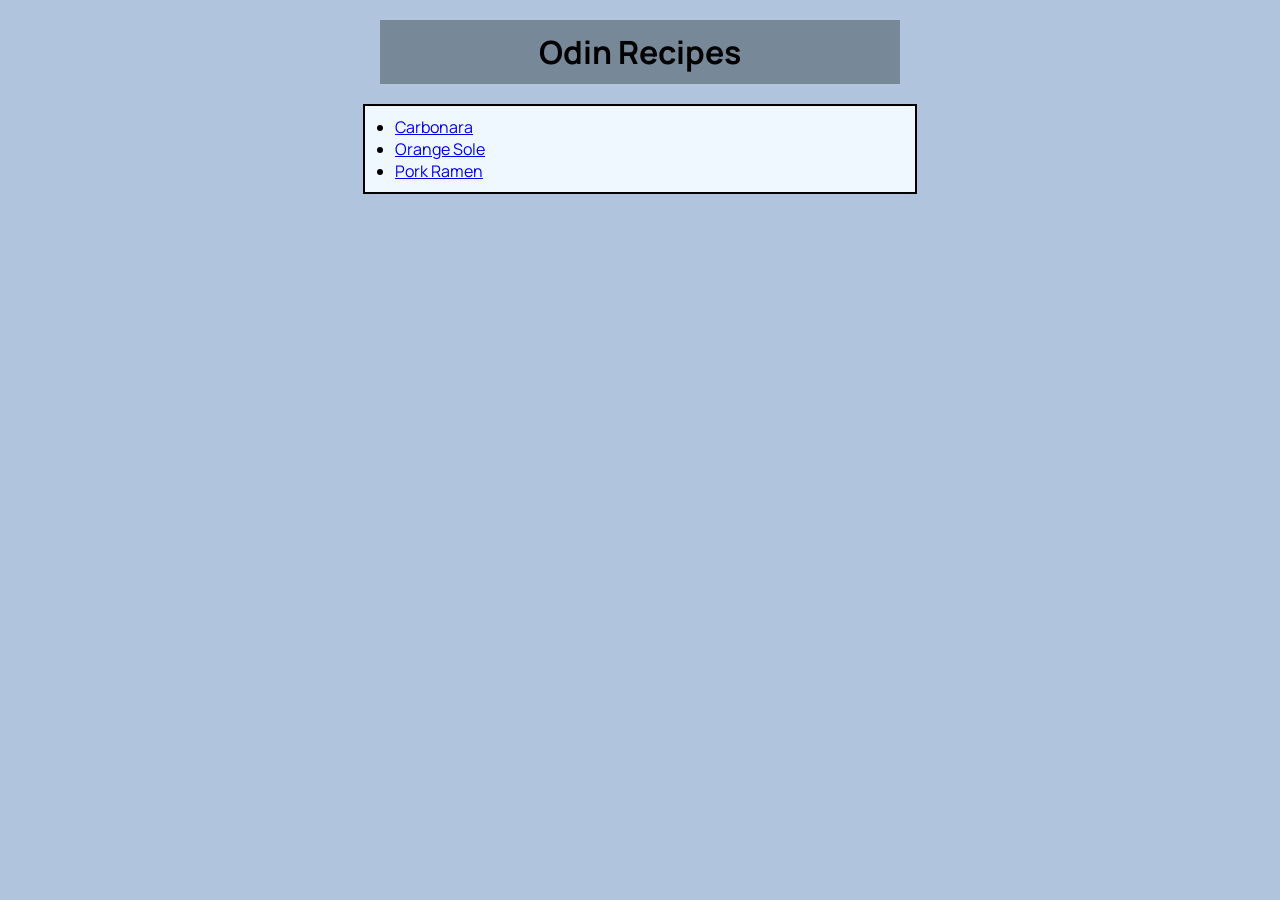
<file: index.html>
<!DOCTYPE html>
<html lang="en">
<head>
    <meta charset="UTF-8">
    <meta name="viewport" content="width=<device-width>, initial-scale=1.0">
    <title>Odin Recipes</title>
    <link rel="stylesheet" href="style.css">
    <link rel="preconnect" href="https://fonts.googleapis.com">
    <link rel="preconnect" href="https://fonts.gstatic.com" crossorigin>
    <link href="https://fonts.googleapis.com/css2?family=Manrope:wght@200..800&display=swap" rel="stylesheet">
</head>
<body>
    <h1>Odin Recipes</h1>

    <ul>
        <li>
            <a href="recipes/carbonara.html">Carbonara</a>
        </li>

        <li>
            <a href="recipes/orange-sole.html">Orange Sole</a>
        </li>

        <li>
            <a href="recipes/pork-ramen.html">Pork Ramen</a>
        </li>
    </ul>
    
</body>
</html>
</file>
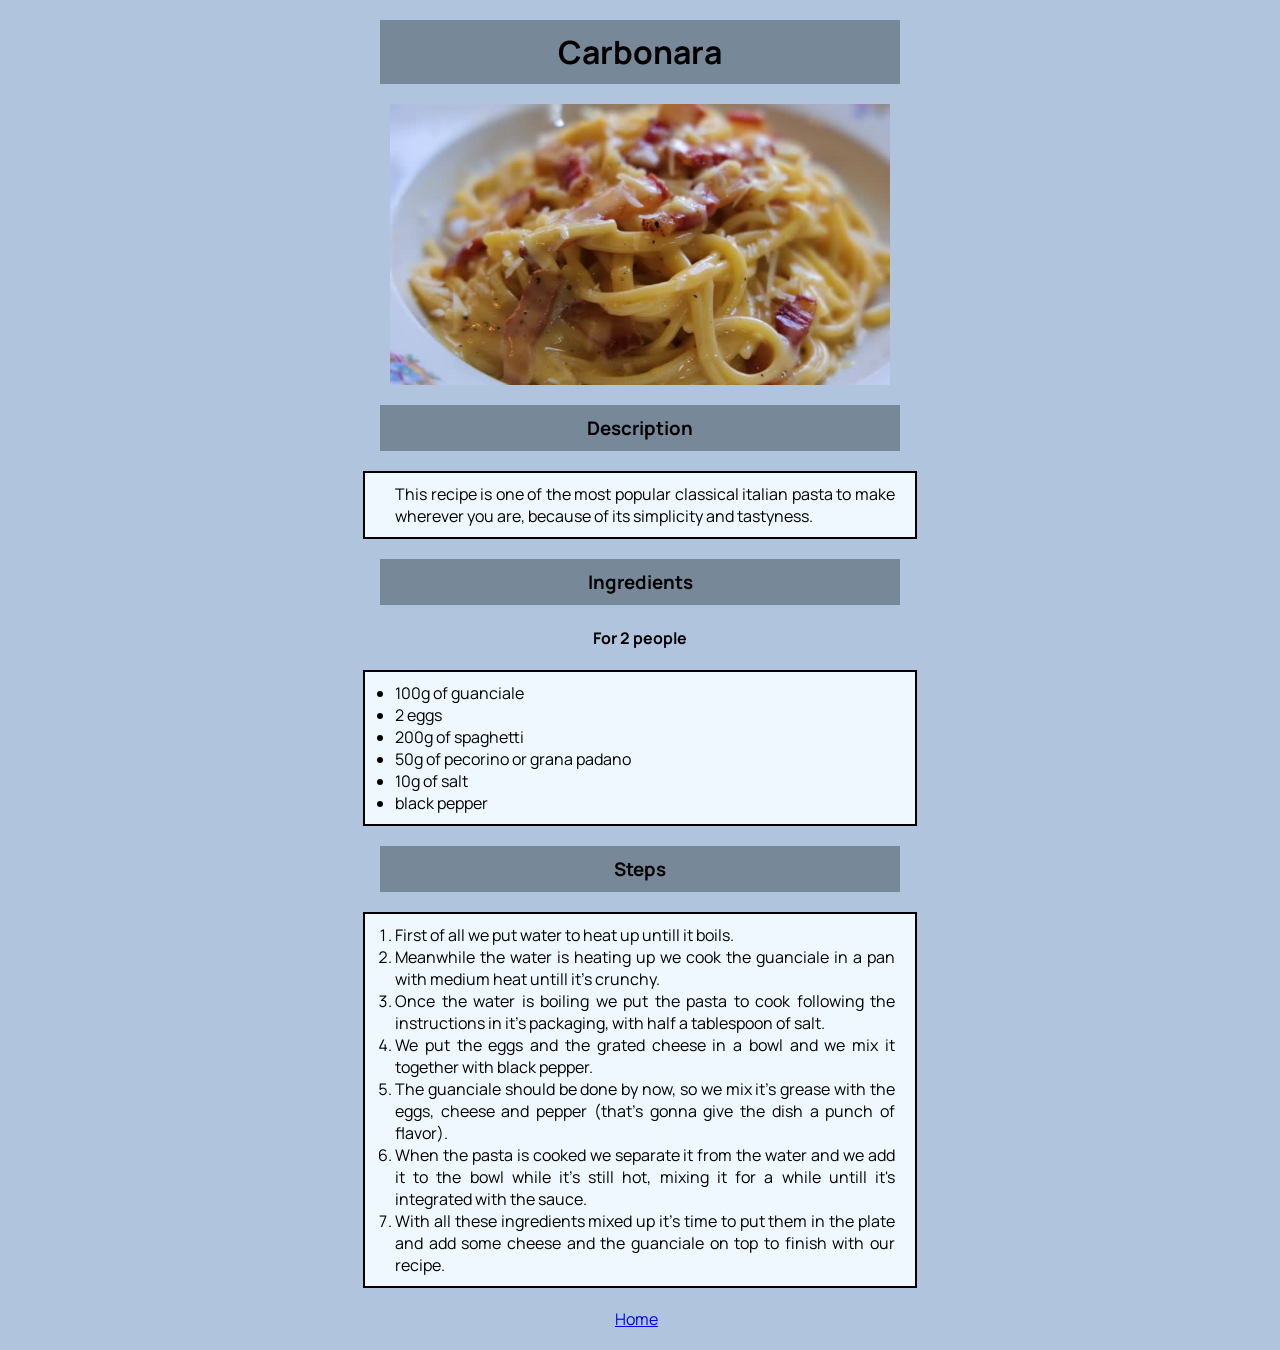
<file: recipes/carbonara.html>
<!DOCTYPE html>
<html lang="en">
<head>
    <meta charset="UTF-8">
    <meta name="viewport" content="width=device-width, initial-scale=1.0">
    <title>Carbonara</title>
    <link rel="stylesheet" href="../style.css">
    <link rel="preconnect" href="https://fonts.googleapis.com">
    <link rel="preconnect" href="https://fonts.gstatic.com" crossorigin>
    <link href="https://fonts.googleapis.com/css2?family=Manrope:wght@200..800&display=swap" rel="stylesheet">
</head>
<body>
    <h1>Carbonara</h1>

    <img src="../img/carbonara.jpg" height="400" alt="pasta a la carbonara">

    <h3>Description</h3>

    <p>This recipe is one of the most popular classical italian pasta to make
        wherever you are, because of its simplicity and tastyness.
    </p>

    <h3>Ingredients</h3>

    <h4>For 2 people</h4>

    <ul>
        <li>100g of guanciale</li>
        <li>2 eggs</li>
        <li>200g of spaghetti</li>
        <li>50g of pecorino or grana padano</li>
        <li>10g of salt</li>
        <li>black pepper</li>
    </ul>

    <h3>Steps</h3>

    <ol>
        <li>First of all we put water to heat up untill it boils.</li>
        <li>Meanwhile the water is heating up we cook the guanciale in a pan with medium heat untill it's crunchy.</li>
        <li>Once the water is boiling we put the pasta to cook following the instructions in it's packaging, with half a tablespoon of salt.</li>
        <li>We put the eggs and the grated cheese in a bowl and we mix it together with black pepper.</li>
        <li>The guanciale should be done by now, so we mix it's grease with the eggs, cheese and pepper (that's gonna give the dish a punch of flavor).</li>
        <li>When the pasta is cooked we separate it from the water and we add it to the bowl while it's still hot, mixing it for a while untill it's integrated with the sauce.</li>
        <li>With all these ingredients mixed up it's time to put them in the plate and add some cheese and the guanciale on top to finish with our recipe.</li>
    </ol>

    <a class="footer" href="../index.html">Home</a>
</body>
</html>
</file>
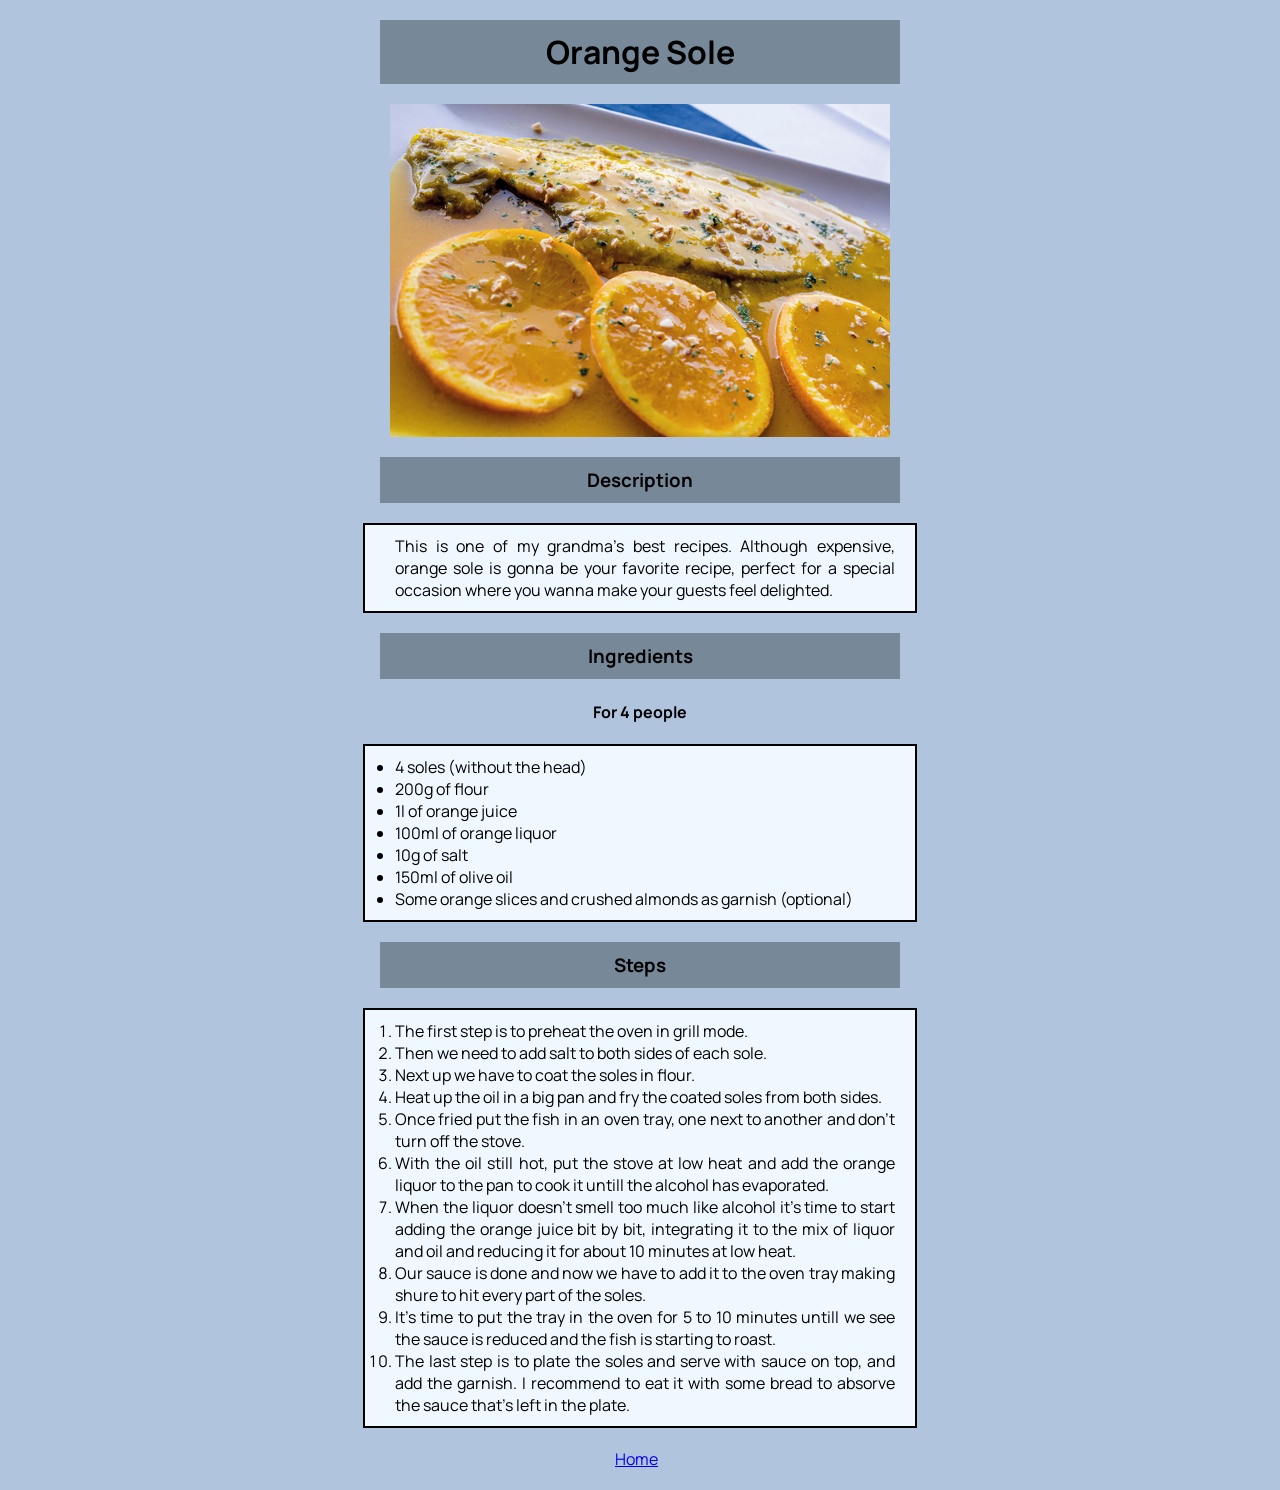
<file: recipes/orange-sole.html>
<!DOCTYPE html>
<html lang="en">
<head>
    <meta charset="UTF-8">
    <meta name="viewport" content="width=device-width, initial-scale=1.0">
    <title>Orange Sole</title>
    <link rel="stylesheet" href="../style.css">
    <link rel="preconnect" href="https://fonts.googleapis.com">
    <link rel="preconnect" href="https://fonts.gstatic.com" crossorigin>
    <link href="https://fonts.googleapis.com/css2?family=Manrope:wght@200..800&display=swap" rel="stylesheet">
</head>
<body>
    <h1>Orange Sole</h1>

    <img src="../img/orange-sole.jpg" height="400" alt="orange sole dish">

    <h3>Description</h3>

    <p>This is one of my grandma's best recipes. Although expensive, orange sole is gonna be your favorite recipe, perfect for a special occasion where you wanna make your guests feel delighted.
    </p>

    <h3>Ingredients</h3>

    <h4>For 4 people</h4>

    <ul>
        <li>4 soles (without the head)</li>
        <li>200g of flour</li>
        <li>1l of orange juice</li>
        <li>100ml of orange liquor</li>
        <li>10g of salt</li>
        <li>150ml of olive oil</li>
        <li>Some orange slices and crushed almonds as garnish (optional)</li>
    </ul>

    <h3>Steps</h3>

    <ol>
        <li>The first step is to preheat the oven in grill mode.</li>
        <li>Then we need to add salt to both sides of each sole.</li>
        <li>Next up we have to coat the soles in flour.</li>
        <li>Heat up the oil in a big pan and fry the coated soles from both sides.</li>
        <li>Once fried put the fish in an oven tray, one next to another and don't turn off the stove.</li>
        <li>With the oil still hot, put the stove at low heat and add the orange liquor to the pan to cook it untill the alcohol has evaporated.</li>
        <li>When the liquor doesn't smell too much like alcohol it's time to start adding the orange juice bit by bit, integrating it to the mix of liquor and oil and reducing it for about 10 minutes at low heat.</li>
        <li>Our sauce is done and now we have to add it to the oven tray making shure to hit every part of the soles.</li>
        <li>It's time to put the tray in the oven for 5 to 10 minutes untill we see the sauce is reduced and the fish is starting to roast.</li>
        <li>The last step is to plate the soles and serve with sauce on top, and add the garnish. I recommend to eat it with some bread to absorve the sauce that's left in the plate.</li>
    </ol>

    <a class="footer" href="../index.html">Home</a>
</body>
</html>
</file>
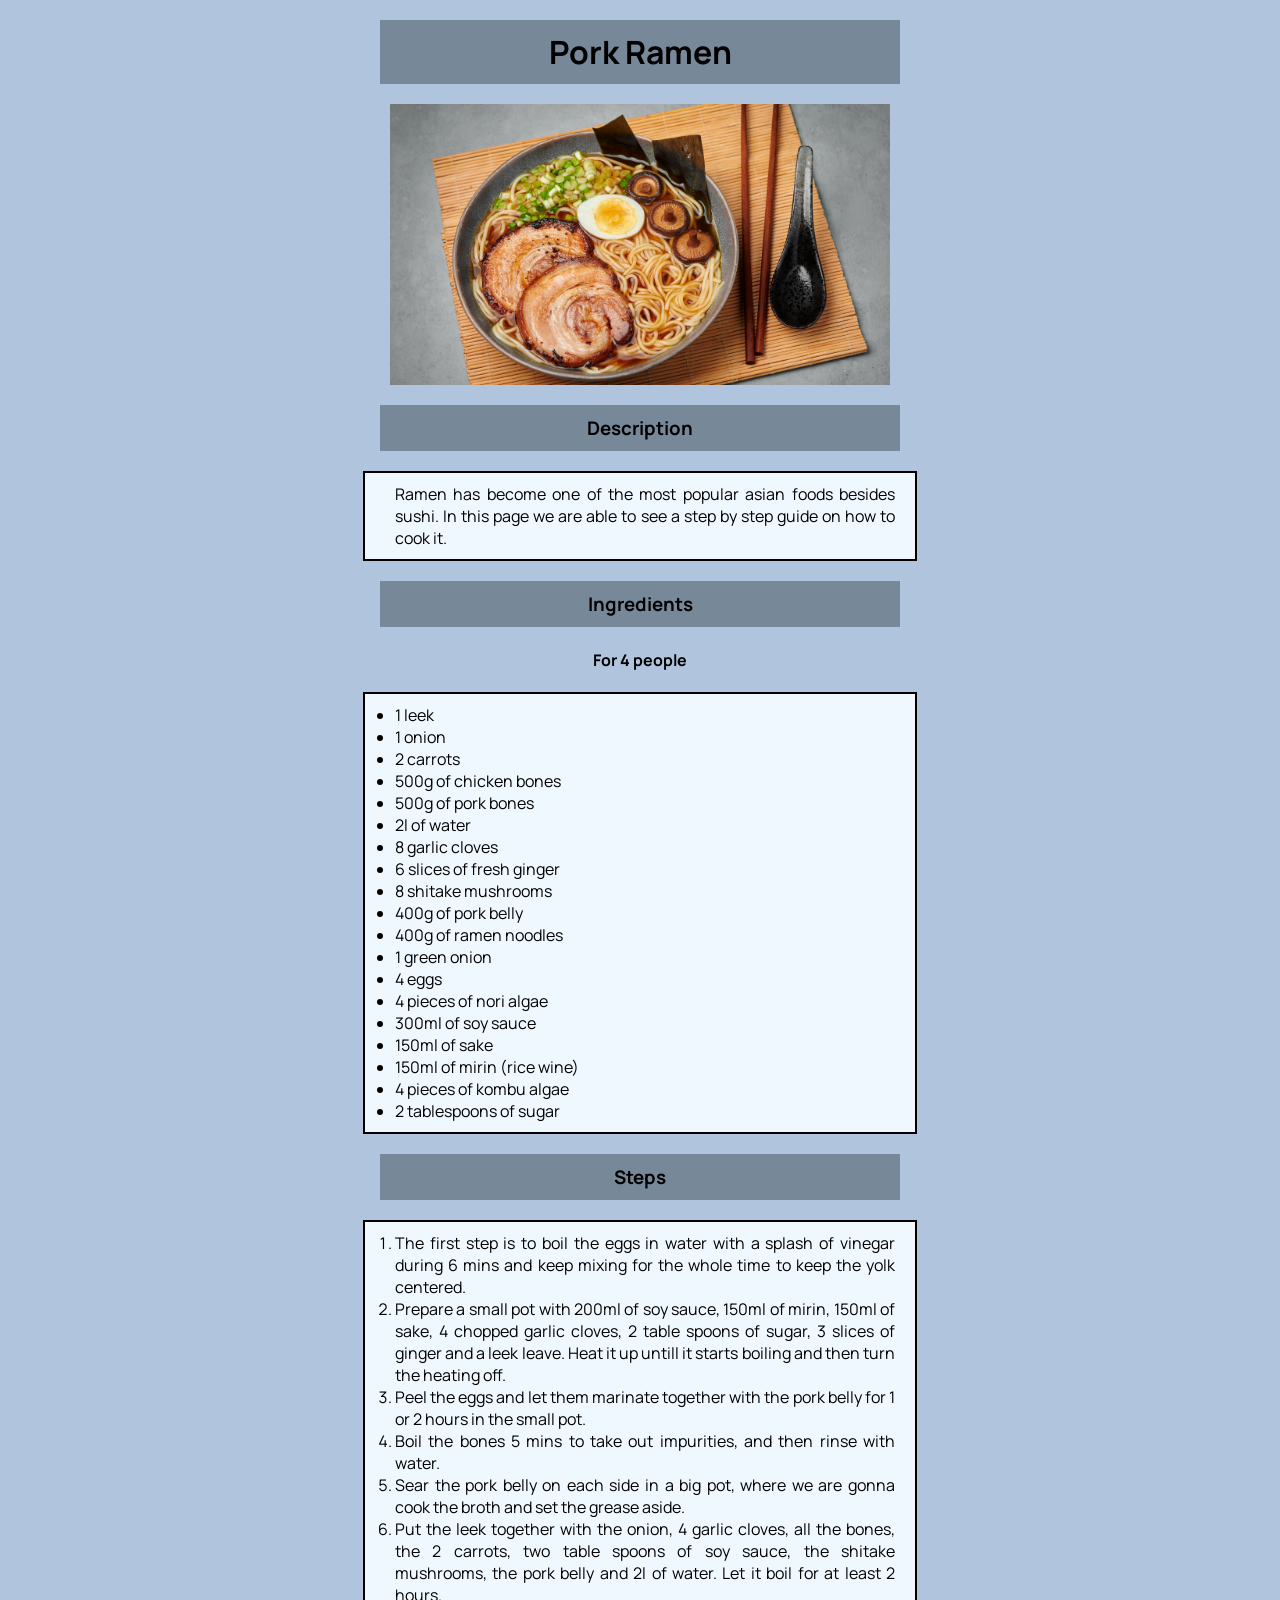
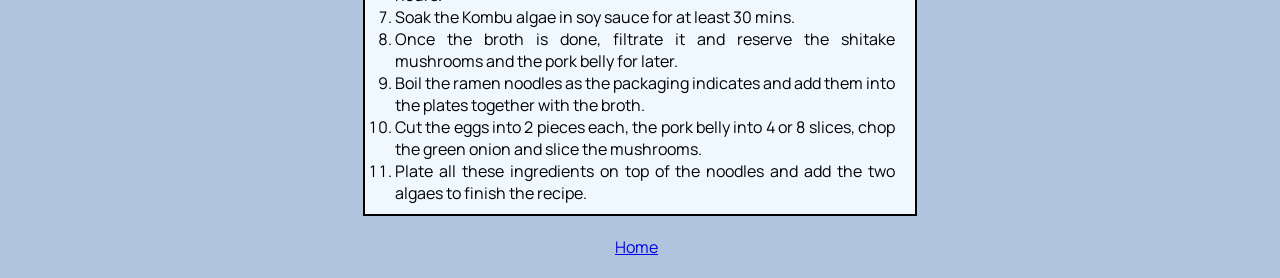
<file: recipes/pork-ramen.html>
<!DOCTYPE html>
<html lang="en">
<head>
    <meta charset="UTF-8">
    <meta name="viewport" content="width=device-width, initial-scale=1.0">
    <title>Pork Ramen</title>
    <link rel="stylesheet" href="../style.css">
    <link rel="preconnect" href="https://fonts.googleapis.com">
    <link rel="preconnect" href="https://fonts.gstatic.com" crossorigin>
    <link href="https://fonts.googleapis.com/css2?family=Manrope:wght@200..800&display=swap" rel="stylesheet">
</head>
<body>
    <h1>Pork Ramen</h1>

    <img src="../img/pork-ramen.jpg" height="400" alt="pork ramen dish">

    <h3>Description</h3>

    <p>Ramen has become one of the most popular asian foods besides sushi. In this page we are able to see a step by step guide on how to cook it. 
    </p>

    <h3>Ingredients</h3>

    <h4>For 4 people</h4>

    <ul>
        <li>1 leek</li>
        <li>1 onion</li>
        <li>2 carrots</li>
        <li>500g of chicken bones</li>
        <li>500g of pork bones</li>
        <li>2l of water</li>
        <li>8 garlic cloves</li>
        <li>6 slices of fresh ginger</li>
        <li>8 shitake mushrooms</li>
        <li>400g of pork belly</li>
        <li>400g of ramen noodles</li>
        <li>1 green onion</li>
        <li>4 eggs</li>
        <li>4 pieces of nori algae</li>
        <li>300ml of soy sauce</li>
        <li>150ml of  sake</li>
        <li>150ml of mirin (rice wine)</li>
        <li>4 pieces of kombu algae</li>
        <li>2 tablespoons of sugar</li>

    </ul>

    <h3>Steps</h3>

    <ol>
        <li>The first step is to boil the eggs in water with a splash of vinegar during 6 mins and keep mixing for the whole time to keep the yolk centered.</li>
        <li>Prepare a small pot with 200ml of soy sauce, 150ml of mirin, 150ml of sake, 4 chopped garlic cloves, 2 table spoons of sugar, 3 slices of ginger and a leek leave. Heat it up untill it starts boiling and then turn the heating off.</li>
        <li>Peel the eggs and let them marinate together with the pork belly for 1 or 2 hours in the small pot.</li>
        <li>Boil the bones 5 mins to take out impurities, and then rinse with water.</li>
        <li>Sear the pork belly on each side in a big pot, where we are gonna cook the broth and set the grease aside.</li>
        <li>Put the leek together with the onion, 4 garlic cloves, all the bones, the 2 carrots, two table spoons of soy sauce, the shitake mushrooms, the pork belly and 2l of water. Let it boil for at least 2 hours.</li>
        <li>Soak the Kombu algae in soy sauce for at least 30 mins.</li>
        <li>Once the broth is done, filtrate it and reserve the shitake mushrooms and the pork belly for later.</li>
        <li>Boil the ramen noodles as the packaging indicates and add them into the plates together with the broth.</li>
        <li>Cut the eggs into 2 pieces each, the pork belly into 4 or 8 slices, chop the green onion and slice the mushrooms.</li>
        <li>Plate all these ingredients on top of the noodles and add the two algaes to finish the recipe.</li>
    </ol>

    <a class="footer" href="../index.html">Home</a>
</body>
</html>
</file>
<file: style.css>
body{
    background: lightsteelblue;
    font-family: Manrope, Arial, Helvetica, sans-serif;
}

h1, h3{
    background: lightslategrey;
    padding: 10px 10px 10px;
    width: 500px;
    margin: 20px auto;
    text-align: center;
}



ul, ol, p{
    border: 2px black solid;
    width: 500px;
    margin: 20px auto;
    padding-top: 10px;
    padding-bottom: 10px;
    text-align: justify;
    padding-right: 20px;
    padding-left: 30px;
    background-color: aliceblue;
}

img{
    width: 500px;
    height: auto;
    margin: 20px auto 20px;
    display: block;
}

h4{
    text-align: center;
}

.footer{
    display: block;
    width: 50px;
    margin-left: auto;
    margin-right: auto;
    margin-top: 20px;
    margin-bottom: 20px;
}
</file>
